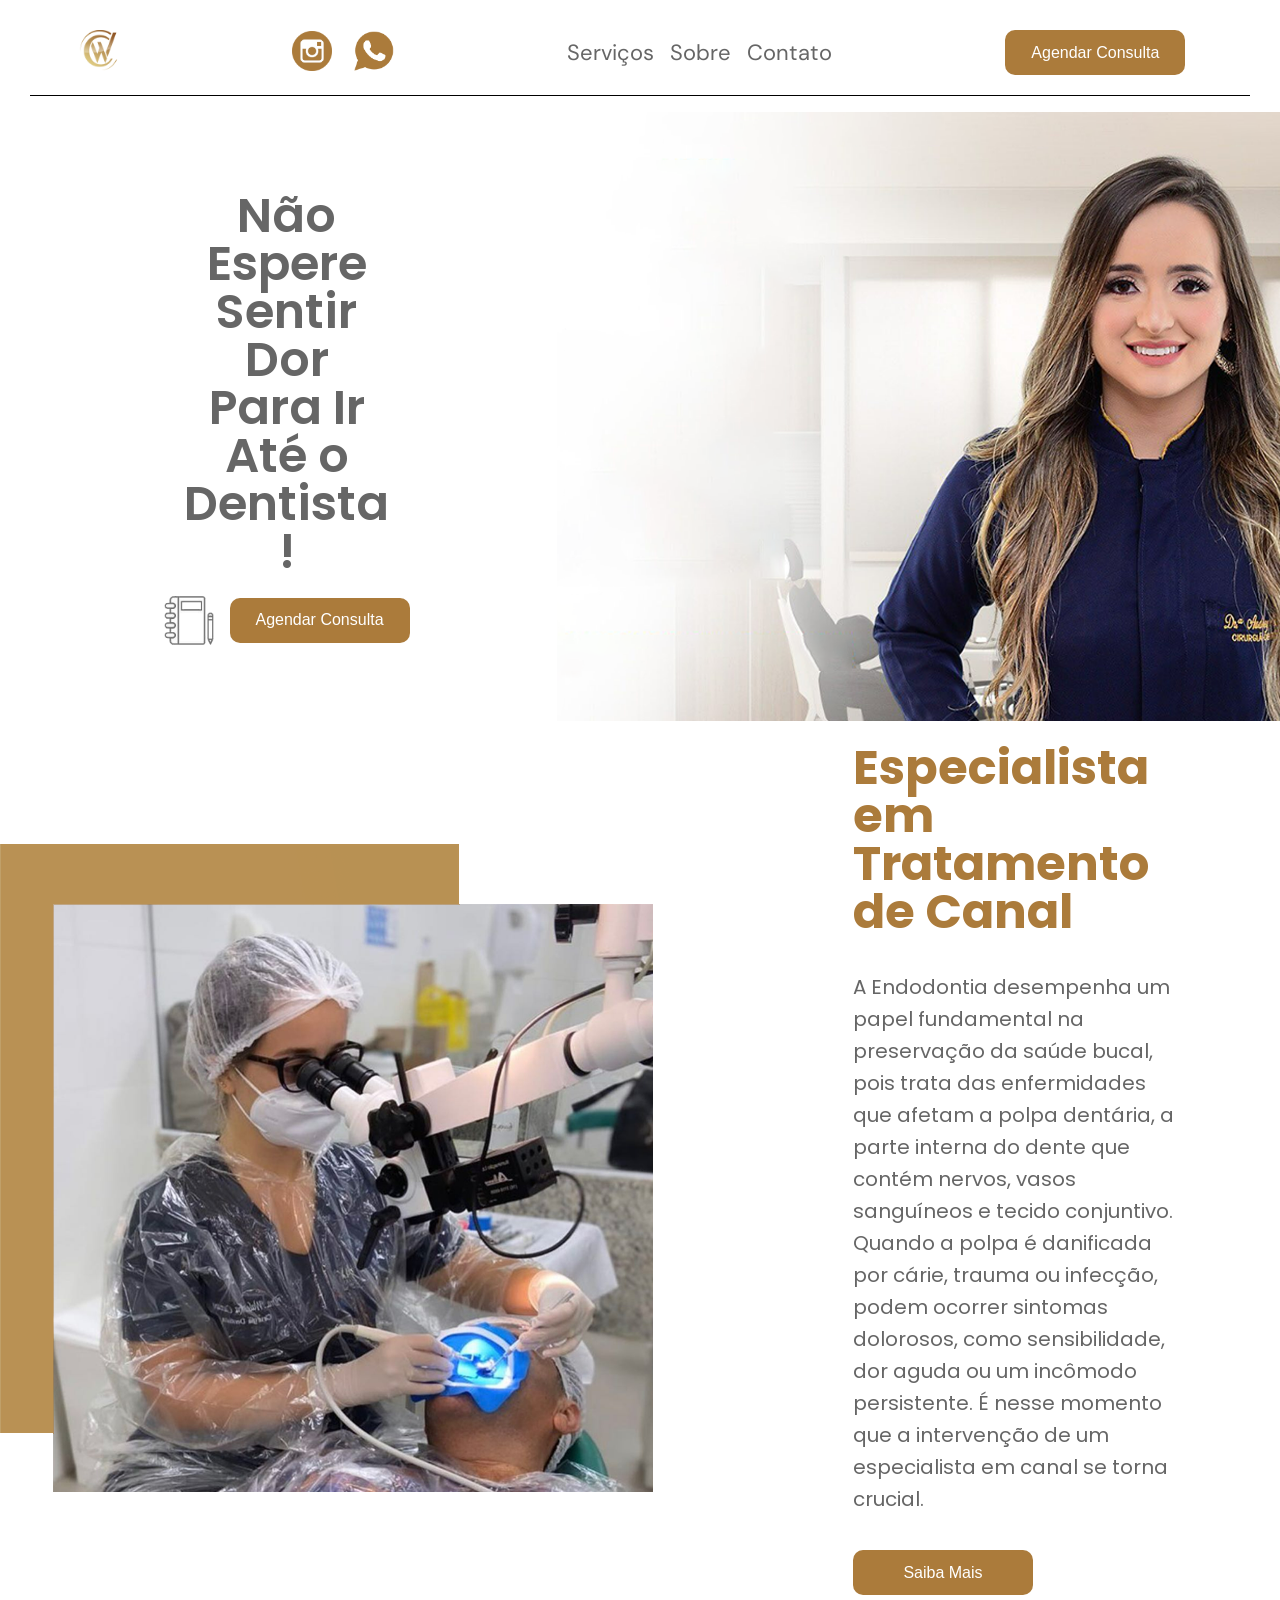
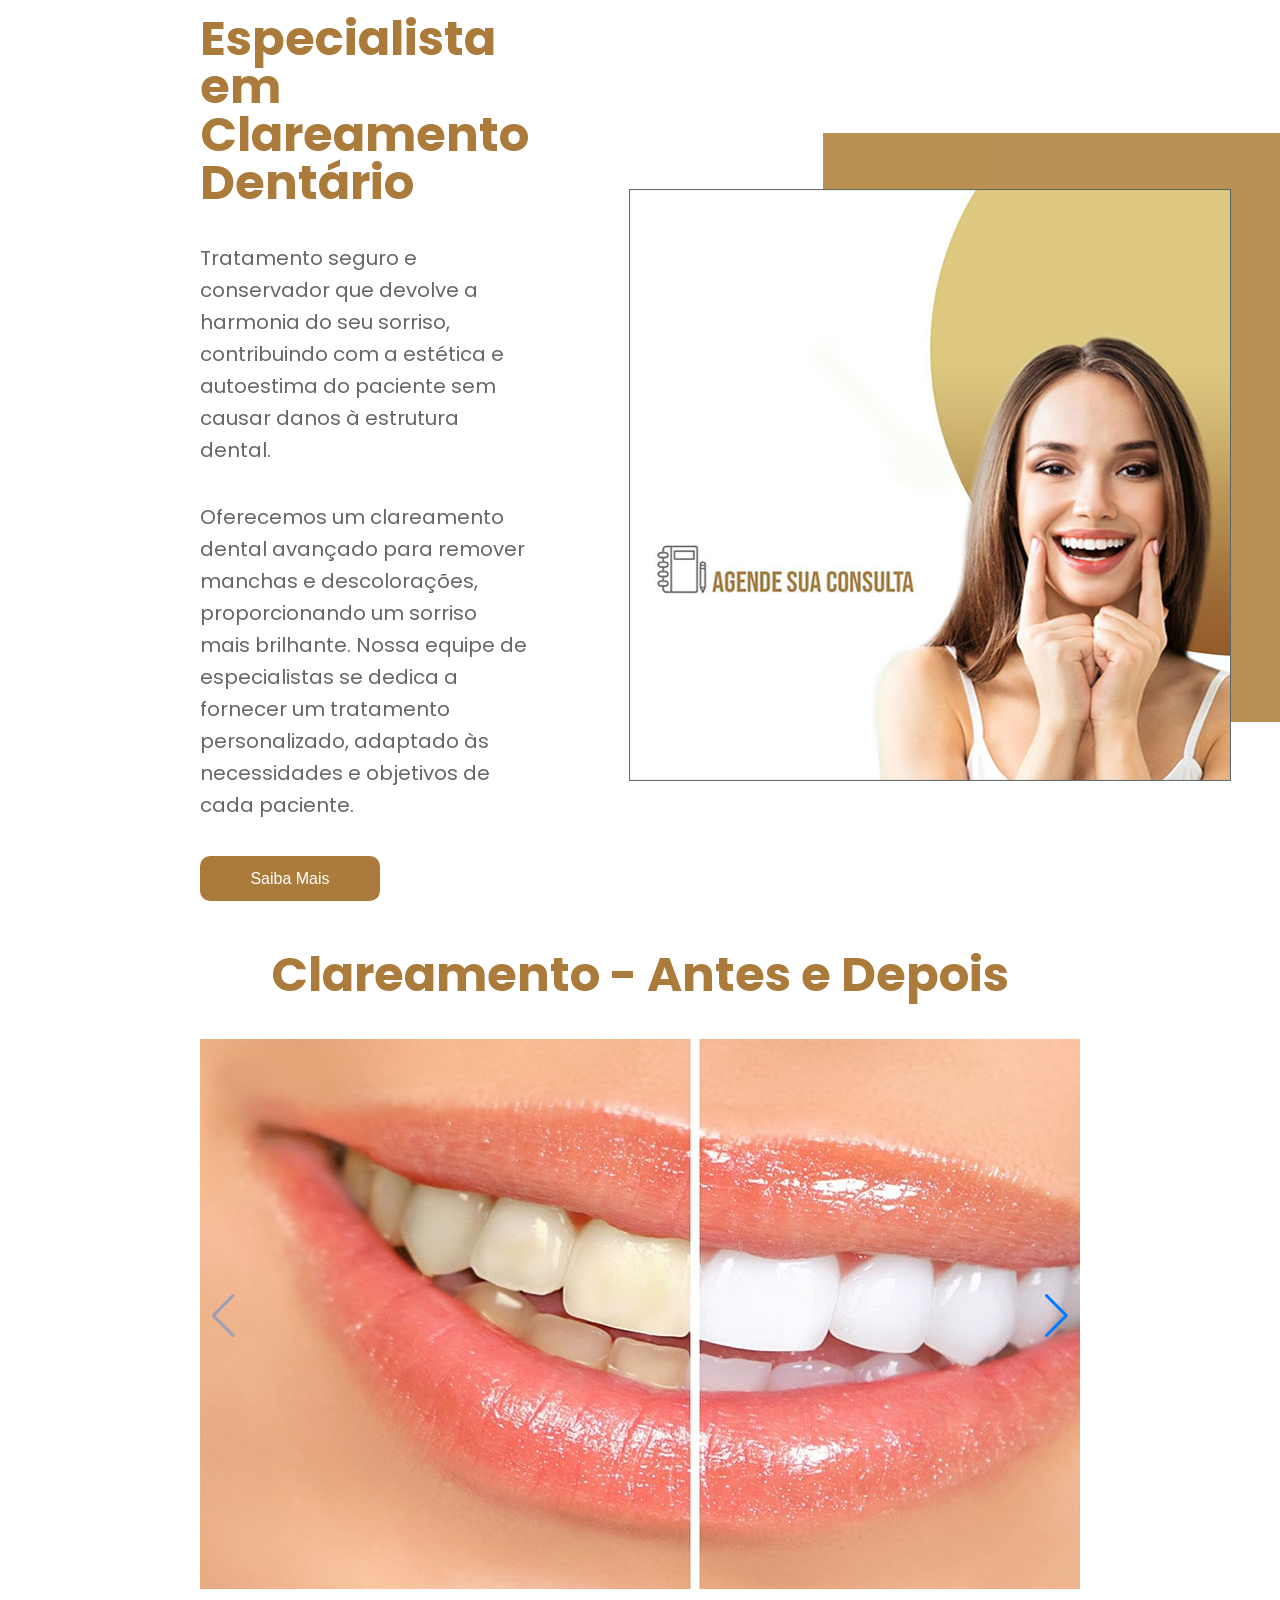
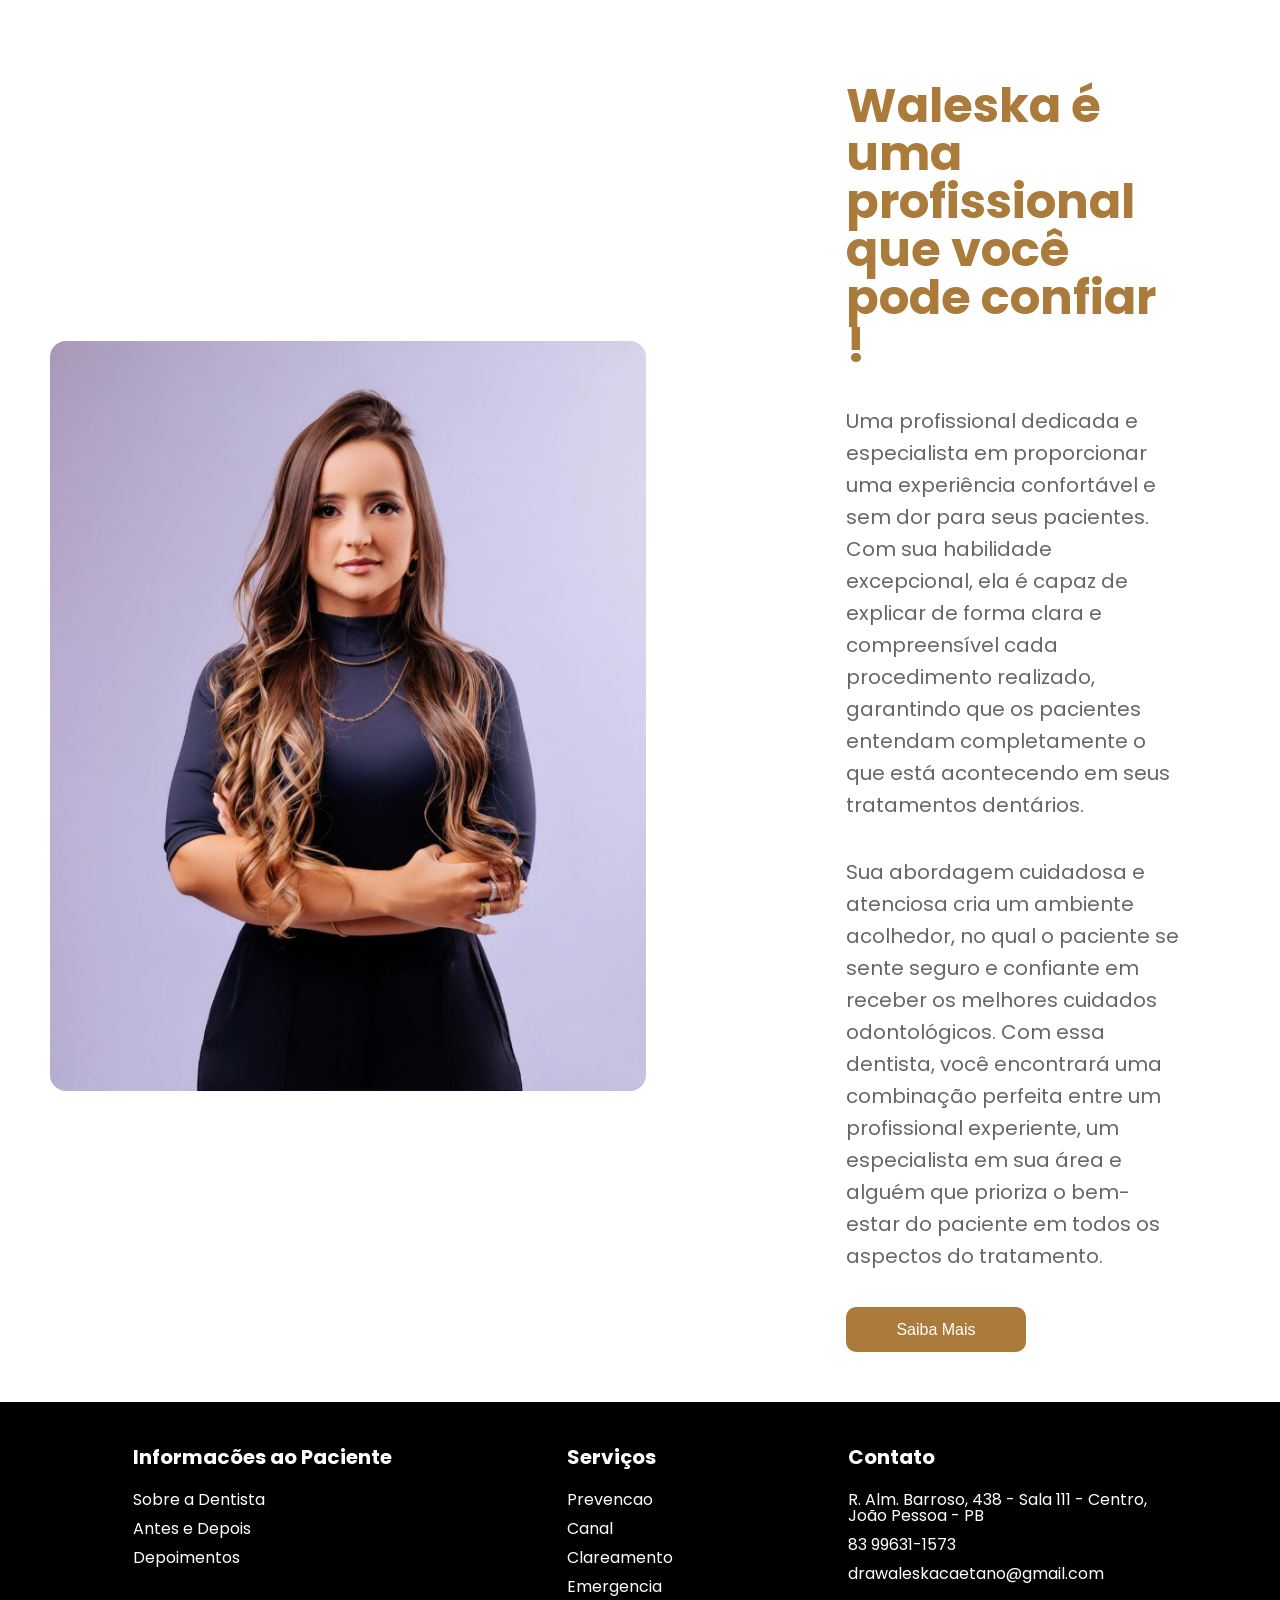
<file: index.html>
<!DOCTYPE html>
<!DOCTYPE html>
<html lang="pt-br">

<head>
    <meta charset="UTF-8">
    <meta name="viewport" content="width=device-width, initial-scale=1.0">
    <link rel="stylesheet" href="./reset.css">
    <link rel="stylesheet" href="./styles.css">
    <link rel="preconnect" href="https://fonts.googleapis.com">
    <link rel="preconnect" href="https://fonts.gstatic.com" crossorigin>
    <link
        href="https://fonts.googleapis.com/css2?family=Poppins:ital,wght@0,100;0,200;0,300;0,400;0,500;0,600;0,700;0,800;0,900;1,100;1,200;1,300;1,400;1,500;1,600;1,700;1,800;1,900&display=swap"
        rel="stylesheet">
    <link rel="preconnect" href="https://fonts.googleapis.com">
    <link rel="preconnect" href="https://fonts.gstatic.com" crossorigin>
    <link
        href="https://fonts.googleapis.com/css2?family=DM+Sans:ital,opsz,wght@0,9..40,100..1000;1,9..40,100..1000&family=Poppins:ital,wght@0,100;0,200;0,300;0,400;0,500;0,600;0,700;0,800;0,900;1,100;1,200;1,300;1,400;1,500;1,600;1,700;1,800;1,900&display=swap"
        rel="stylesheet">
    <link rel="stylesheet" href="https://unpkg.com/swiper/swiper-bundle.min.css">
    <title>Walesca Caetano</title>
</head>

<body>
    <header class="cabecalho">
        <a href="./index.html">
            <div>
                <img src="./assets/img/logo.png" alt="logo da dentista">
            </div>
        </a>
        <div>
            <a href="www.instagram.com" target="_blank">
                <img src="./assets/icons/insta.png" alt="ícone do instagram da dentista">
            </a>
            <a href="#" target="_blank">
                <img src="./assets/icons/wp.png" alt="ícone do instagram da dentista">
            </a>
        </div>
        <div>
            <ul>
                <a href="./servicos.html">
                    <li>Serviços</li>
                </a>
                <a href="#perfil">
                    <li>Sobre</li>
                </a>
                <a href="./contato.html">
                    <li>Contato</li>
                </a>
            </ul>
        </div>
        <div>
            <a href="#">
                <button class="btn">Agendar Consulta</button>
            </a>
        </div>

    </header>
    <div class="risco"></div>

    <section class="banner">
        <div>
            <h1>Não Espere Sentir
                Dor Para Ir Até o
                Dentista !</h1>
            <div class="banner__acao">
                <img src="./assets/icons/agenda.png" alt="ícone de agenda">
                <button class="btn">Agendar Consulta</button>
            </div>
        </div>
        <div class="banner__imagem">
            <img src="./assets/img/banner.png" alt="foto da dentista com jaleco">
        </div>
    </section>

    <section class="conteudo">
        <div>
            <img src="./assets/img/canal.png" alt="dentista realizando procedimento de canal em joao pessoa paraiba">
        </div>
        <div class="conteudo__texto">
            <h2>
                Especialista em Tratamento de Canal
            </h2>
            <p>
                A Endodontia desempenha um papel fundamental na preservação da saúde bucal, pois trata das enfermidades
                que afetam a polpa dentária, a parte interna do dente que contém nervos, vasos sanguíneos e tecido
                conjuntivo. Quando a polpa é danificada por cárie, trauma ou infecção, podem ocorrer sintomas dolorosos,
                como sensibilidade, dor aguda ou um incômodo persistente. É nesse momento que a intervenção de um
                especialista em canal se torna crucial.
            </p>
            <button class="btn">
                Saiba Mais
            </button>
        </div>
    </section>
    <section class="conteudo">
        <div class="conteudo__texto">
            <h2>Especialista em Clareamento Dentário</h2>
            <p>
                Tratamento seguro e conservador que devolve a harmonia do seu sorriso, contribuindo com a estética e
                autoestima do paciente sem causar danos à estrutura dental.
            </p>
            <p>
                Oferecemos um clareamento dental avançado para remover manchas e descolorações, proporcionando um
                sorriso mais brilhante. Nossa equipe de especialistas se dedica a fornecer um tratamento personalizado,
                adaptado às necessidades e objetivos de cada paciente.
            </p>
            <button class="btn">
                Saiba Mais
            </button>
        </div>
        <div>
            <img src="./assets/img/clarear.png" alt="dentista realizando clareamento dentario em joao pessoa paraiba">
        </div>
    </section>
    <section class="carrossel">
        <h2>
            Clareamento - Antes e Depois
        </h2>
        <div class="carrossel__conteudo">
            <div class="swiper">
                <div class="swiper-paginaton"></div>
                <div class="swiper-wrapper">
                    <div class="swiper-slide"><img src="./assets/carrossel/clarear-01.jpg" alt="Imagem 1"></div>
                    <div class="swiper-slide"><img src="./assets/carrossel/clarear-02.jpg" alt="Imagem 2"></div>
                    <div class="swiper-slide"><img src="./assets/carrossel/clarear-03.jpg" alt="Imagem 3"></div>
                </div>
                <!-- Botões de navegação -->
                <div class="swiper-button-prev"></div>
                <div class="swiper-button-next"></div>
            </div>
        </div>
    </section>

    <section class="perfil" id="perfil">
        <div>
            <img src="./assets/img/dentista.png" alt="dentista realizando procedimento de canal em joao pessoa paraiba">
        </div>
        <div class="perfil__texto">
            <h2>
                Waleska é uma profissional que você pode confiar !
            </h2>
            <p>
                Uma profissional dedicada e especialista em proporcionar uma experiência confortável e sem dor para seus
                pacientes. Com sua habilidade excepcional, ela é capaz de explicar de forma clara e compreensível cada
                procedimento realizado, garantindo que os pacientes entendam completamente o que está acontecendo em
                seus tratamentos dentários.
            </p>
            <p>
                Sua abordagem cuidadosa e atenciosa cria um ambiente acolhedor, no qual o paciente se sente seguro e
                confiante em receber os melhores cuidados odontológicos. Com essa dentista, você encontrará uma
                combinação perfeita entre um profissional experiente, um especialista em sua área e alguém que prioriza
                o bem-estar do paciente em todos os aspectos do tratamento.
            </p>
            <a href="./sobre.html">
                <button class="btn">
                    Saiba Mais
                </button>
            </a>
        </div>
    </section>

    <footer>
        <div>
            <h3>Informacões ao Paciente</h3>
            <p>Sobre a Dentista</p>
            <p>Antes e Depois</p>
            <p>Depoimentos</p>
        </div>
        <a href="./servicos.html">
            <div>
                <h3>Serviços</h3>
                <p>Prevencao</p>
                <p>Canal</p>
                <p>Clareamento</p>
                <p>Emergencia</p>
            </div>
        </a>
        <a href="./contato.html">
            <div>
                <h3>Contato</h3>
                <p>R. Alm. Barroso, 438 - Sala 111 - Centro, <br>João Pessoa - PB</br>
                </p>
                <p>83 99631-1573</p>
                <p>drawaleskacaetano@gmail.com</p>
            </div>
        </a>
    </footer>

    <script src="https://unpkg.com/swiper@8/swiper-bundle.min.js"></script>
    <script>
        const swiper = new Swiper('.swiper', {
            spaceBetween: 5,
            slidesPerView: 1,
            pagination: {
                el: '.swiper-pagination',
                type: 'bullets',
            },
            navigation: {
                nextEl: ".swiper-button-next",
                prevEl: ".swiper-button-prev",
            },
        });
    </script>
</body>

</html>
</file>
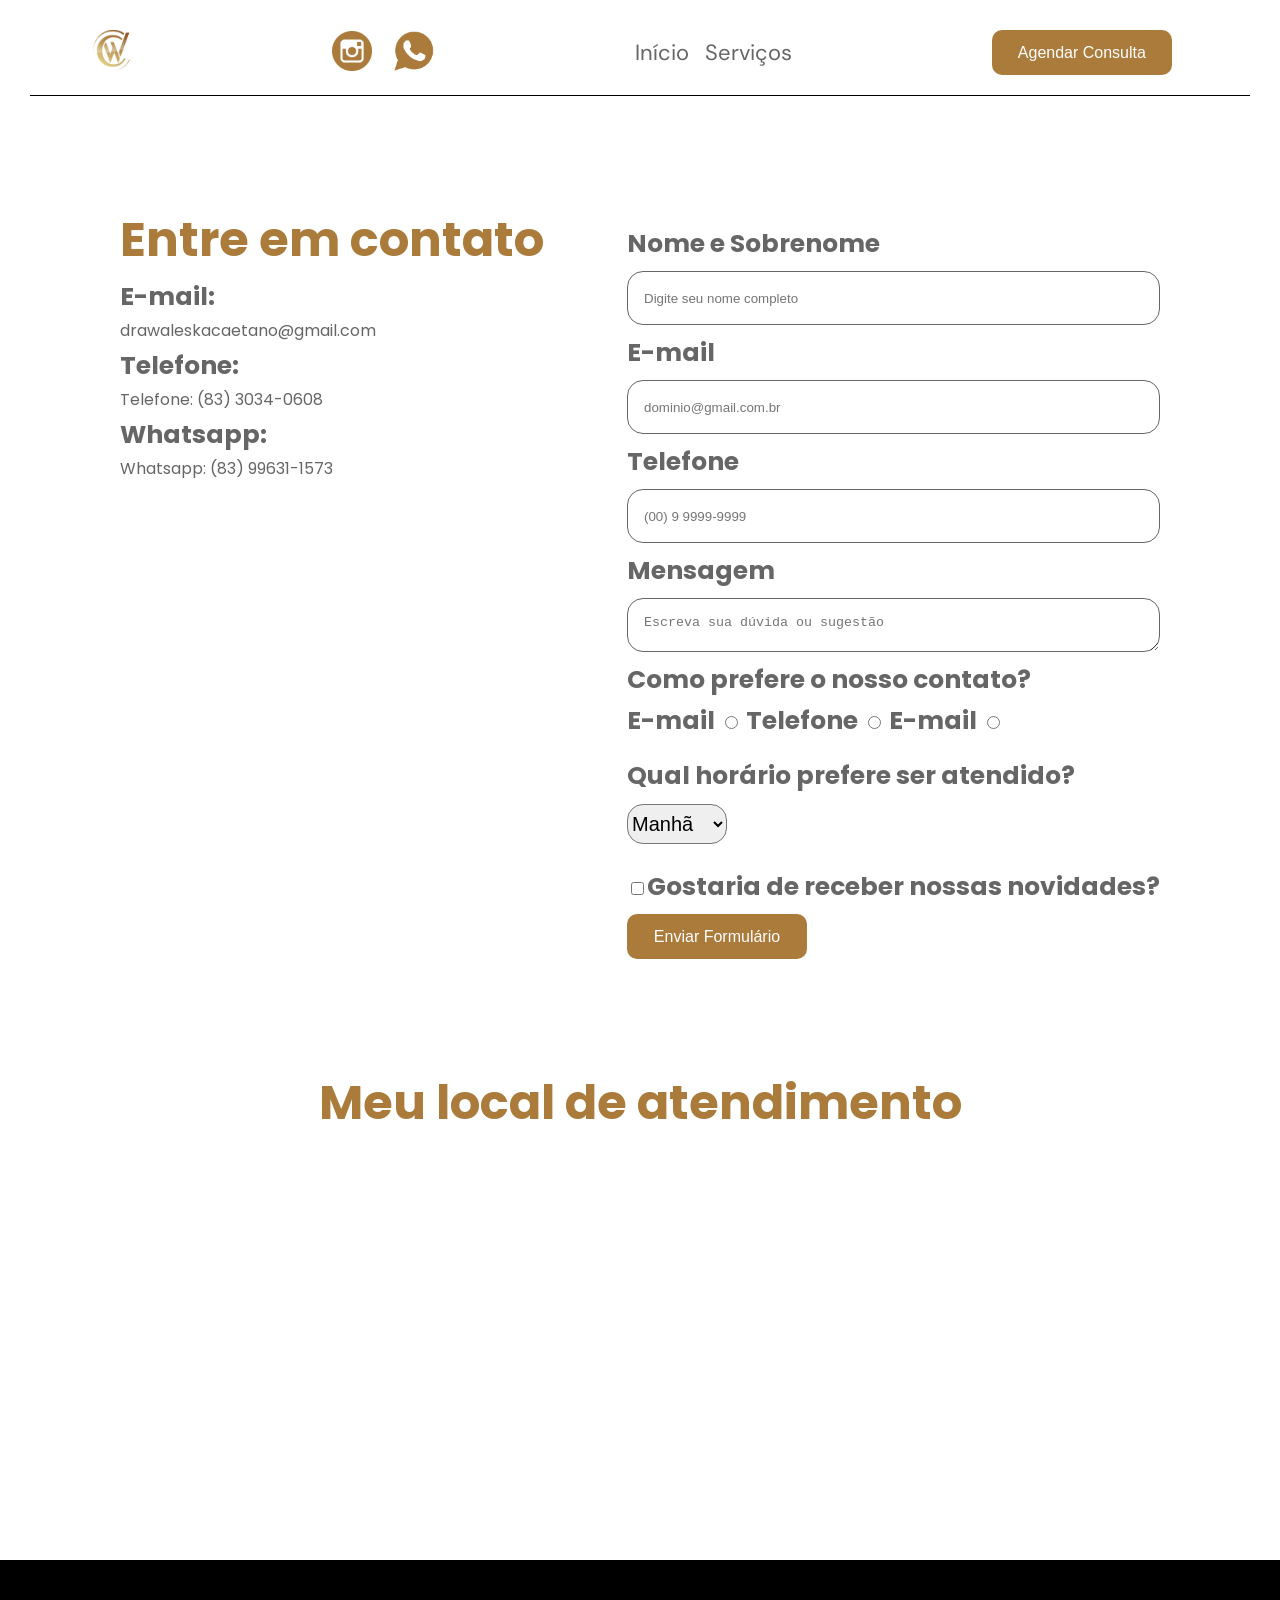
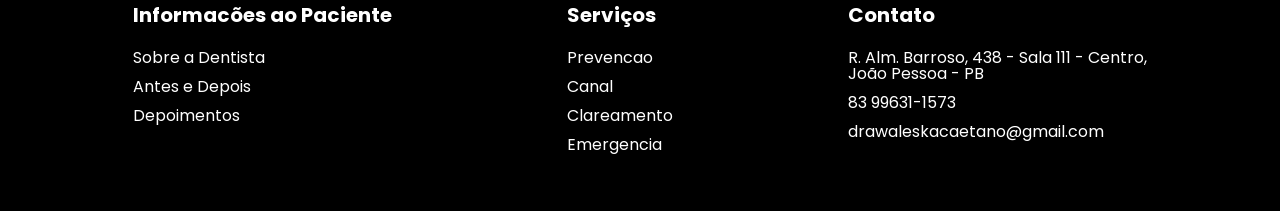
<file: contato.html>
<!DOCTYPE html>
<!DOCTYPE html>
<html lang="pt-br">

<head>
    <meta charset="UTF-8">
    <meta name="viewport" content="width=device-width, initial-scale=1.0">
    <link rel="stylesheet" href="./reset.css">
    <link rel="stylesheet" href="./styles.css">
    <link rel="preconnect" href="https://fonts.googleapis.com">
    <link rel="preconnect" href="https://fonts.gstatic.com" crossorigin>
    <link
        href="https://fonts.googleapis.com/css2?family=Poppins:ital,wght@0,100;0,200;0,300;0,400;0,500;0,600;0,700;0,800;0,900;1,100;1,200;1,300;1,400;1,500;1,600;1,700;1,800;1,900&display=swap"
        rel="stylesheet">
    <link rel="preconnect" href="https://fonts.googleapis.com">
    <link rel="preconnect" href="https://fonts.gstatic.com" crossorigin>
    <link
        href="https://fonts.googleapis.com/css2?family=DM+Sans:ital,opsz,wght@0,9..40,100..1000;1,9..40,100..1000&family=Poppins:ital,wght@0,100;0,200;0,300;0,400;0,500;0,600;0,700;0,800;0,900;1,100;1,200;1,300;1,400;1,500;1,600;1,700;1,800;1,900&display=swap"
        rel="stylesheet">
    <link rel="stylesheet" href="https://unpkg.com/swiper/swiper-bundle.min.css">
    <title>Walesca Caetano</title>
</head>

<body>
    <header class="cabecalho">
        <a href="./index.html">
            <div>
                <img src="./assets/img/logo.png" alt="logo da dentista">
            </div>
        </a>
        <div>
            <a href="www.instagram.com" target="_blank">
                <img src="./assets/icons/insta.png" alt="ícone do instagram da dentista">
            </a>
            <a href="#" target="_blank">
                <img src="./assets/icons/wp.png" alt="ícone do instagram da dentista">
            </a>
        </div>
        <div>
            <ul>
                <a href="./index.html">
                    <li>Início</li>
                </a>
                <a href="./servicos.html">
                    <li>Serviços</li>
                </a>
            </ul>
        </div>
        <div>
            <a href="#">
                <button class="btn">Agendar Consulta</button>
            </a>
        </div>

    </header>
    <div class="risco"></div>

    <section class="contato">
        <div>
            <h2>Entre em contato</h2>
            <h3>E-mail:</h3>
            <p>drawaleskacaetano@gmail.com</p>
            <h3>Telefone:</h3>
            <p>Telefone: (83) 3034-0608</p>
            <h3>Whatsapp:</h3>
            <p>Whatsapp: (83) 99631-1573</p>
        </div>

        <div>
            <form action="" class="formulario">

                <label for="nomesobrenome">Nome e Sobrenome</label>
                <input class="formulario__input" type="text" id="nomesobrenome" reuired
                    placeholder="Digite seu nome completo">

                <label for="email">E-mail</label>
                <input class="formulario__input" type="email" id="email" required placeholder="dominio@gmail.com.br">

                <label for="tel">Telefone</label>
                <input class="formulario__input" type="tel" id="tel" required placeholder="(00) 9 9999-9999">


                <label for="tel">Mensagem</label>
                <textarea class="formulario__input" name="mensagem" id="mensagem"
                    placeholder="Escreva sua dúvida ou sugestão"></textarea>


                <fieldset>
                    <legend>Como prefere o nosso contato?</legend>

                    <label for="radio-email">E-mail</label> <input type="radio" name="contato" value="email"
                        id="radio-email">

                    <label for="radio-telefone">Telefone</label> <input type="radio" name="contato" value="telefone"
                        id="radio-telefone">

                    <label for="radio-whats">E-mail</label> <input type="radio" name="contato" value="whats"
                        id="radio-whats">
                </fieldset>

                <fieldset>
                    <legend>Qual horário prefere ser atendido?</legend>

                    <select name="" id="">
                        <option value="">Manhã</option>
                        <option value="">Tarde</option>
                        <option value="">Noite</option>
                    </select>
                </fieldset>

                <label for="checkbox"> <input type="checkbox" name="contato" value="checkbox" id="checkbox">Gostaria de
                    receber nossas novidades?</label>

                <input class="btn" type="submit" value="Enviar Formulário">
            </form>
        </div>
    </section>

    <section class="mapa">
        <h2>Meu local de atendimento</h2>
        <iframe
            src="https://www.google.com/maps/embed?pb=!1m18!1m12!1m3!1d35543.92605193194!2d-34.82857879436186!3d-7.211738504793962!2m3!1f0!2f0!3f0!3m2!1i1024!2i768!4f13.1!3m3!1m2!1s0x7acc1f0435400d7%3A0x34fdad68b9107b30!2sFarm%C3%A1cia%20Pague%20Menos!5e0!3m2!1spt-BR!2sbr!4v1759841420600!5m2!1spt-BR!2sbr"
            width="100%" height="350" style="border:0;" allowfullscreen="" loading="lazy"
            referrerpolicy="no-referrer-when-downgrade">
        </iframe>
    </section>

    <footer>
        <div>
            <h3>Informacões ao Paciente</h3>
            <p>Sobre a Dentista</p>
            <p>Antes e Depois</p>
            <p>Depoimentos</p>
        </div>
        <a href="./servicos.html">
            <div>
                <h3>Serviços</h3>
                <p>Prevencao</p>
                <p>Canal</p>
                <p>Clareamento</p>
                <p>Emergencia</p>
            </div>
        </a>
        <div>
            <h3>Contato</h3>
            <p>R. Alm. Barroso, 438 - Sala 111 - Centro, <br>João Pessoa - PB</br>
            </p>
            <p>83 99631-1573</p>
            <p>drawaleskacaetano@gmail.com</p>
        </div>
    </footer>


</body>

</html>
</file>
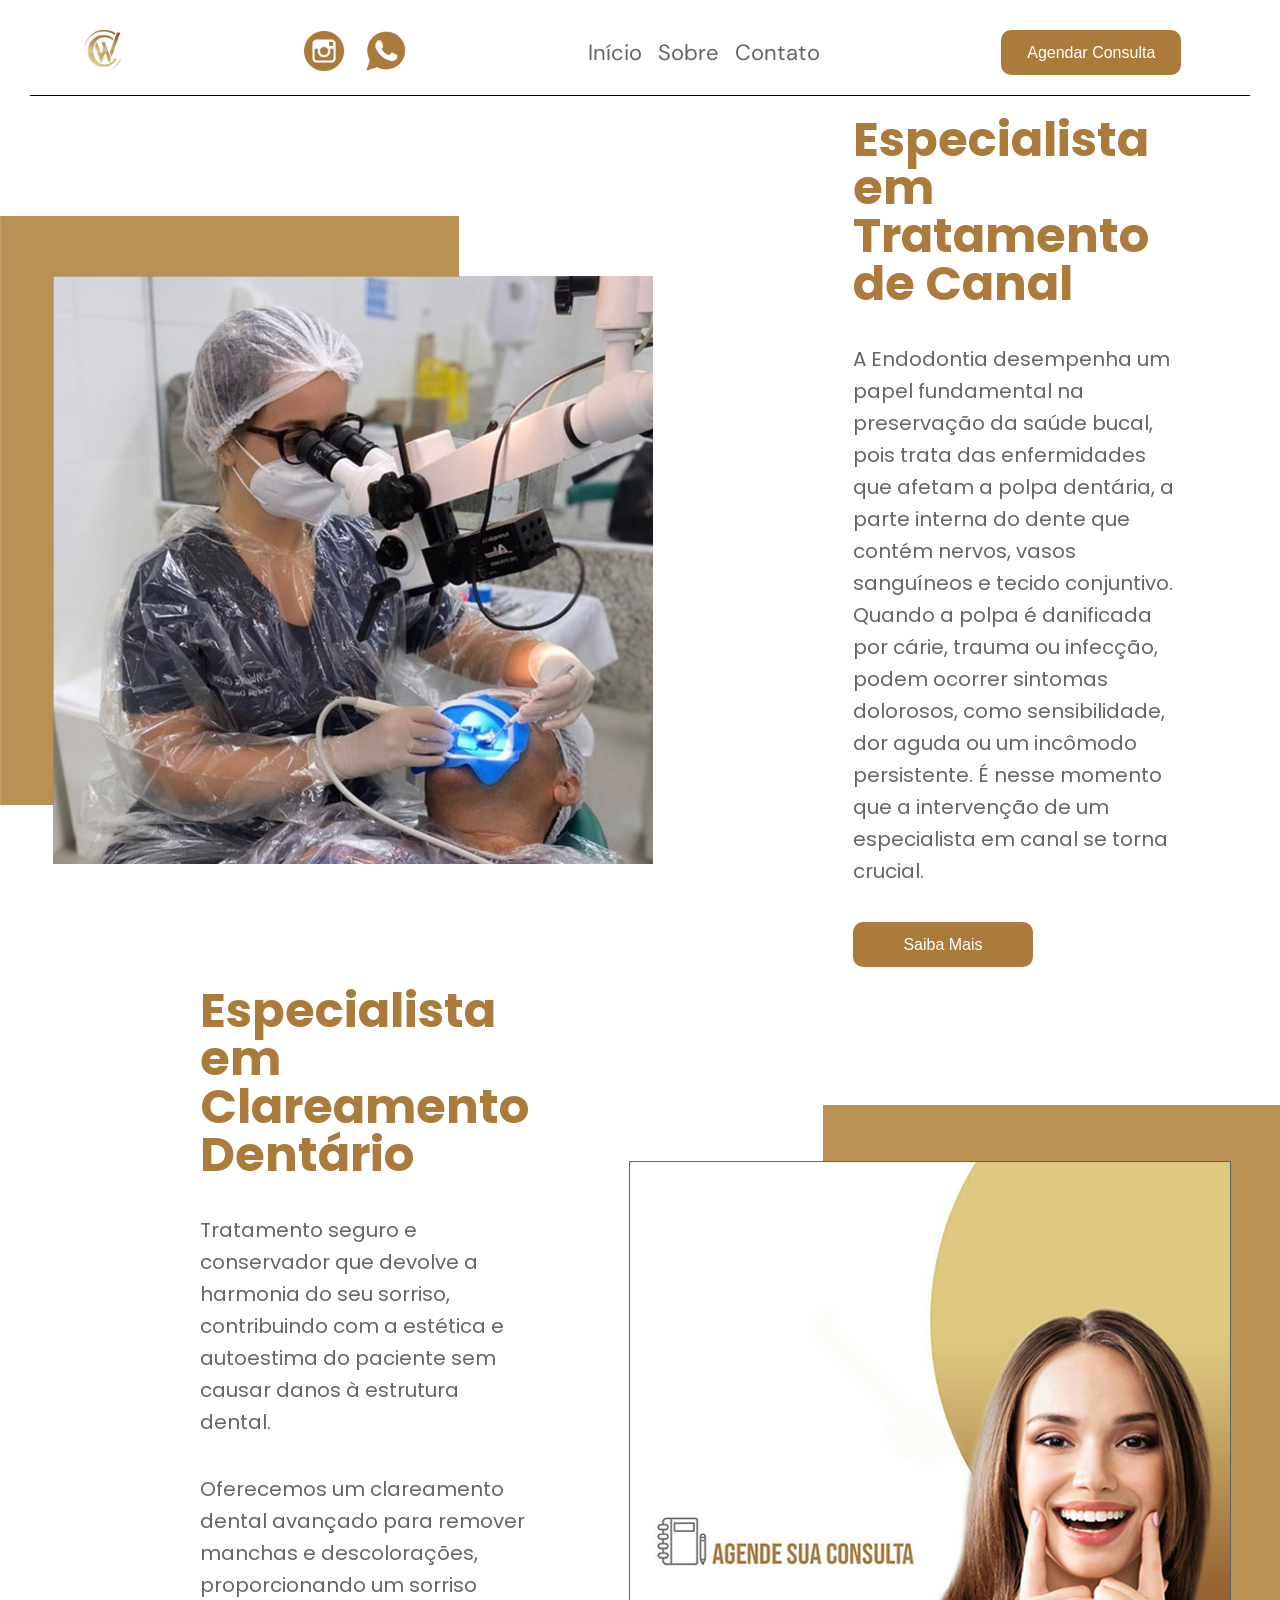
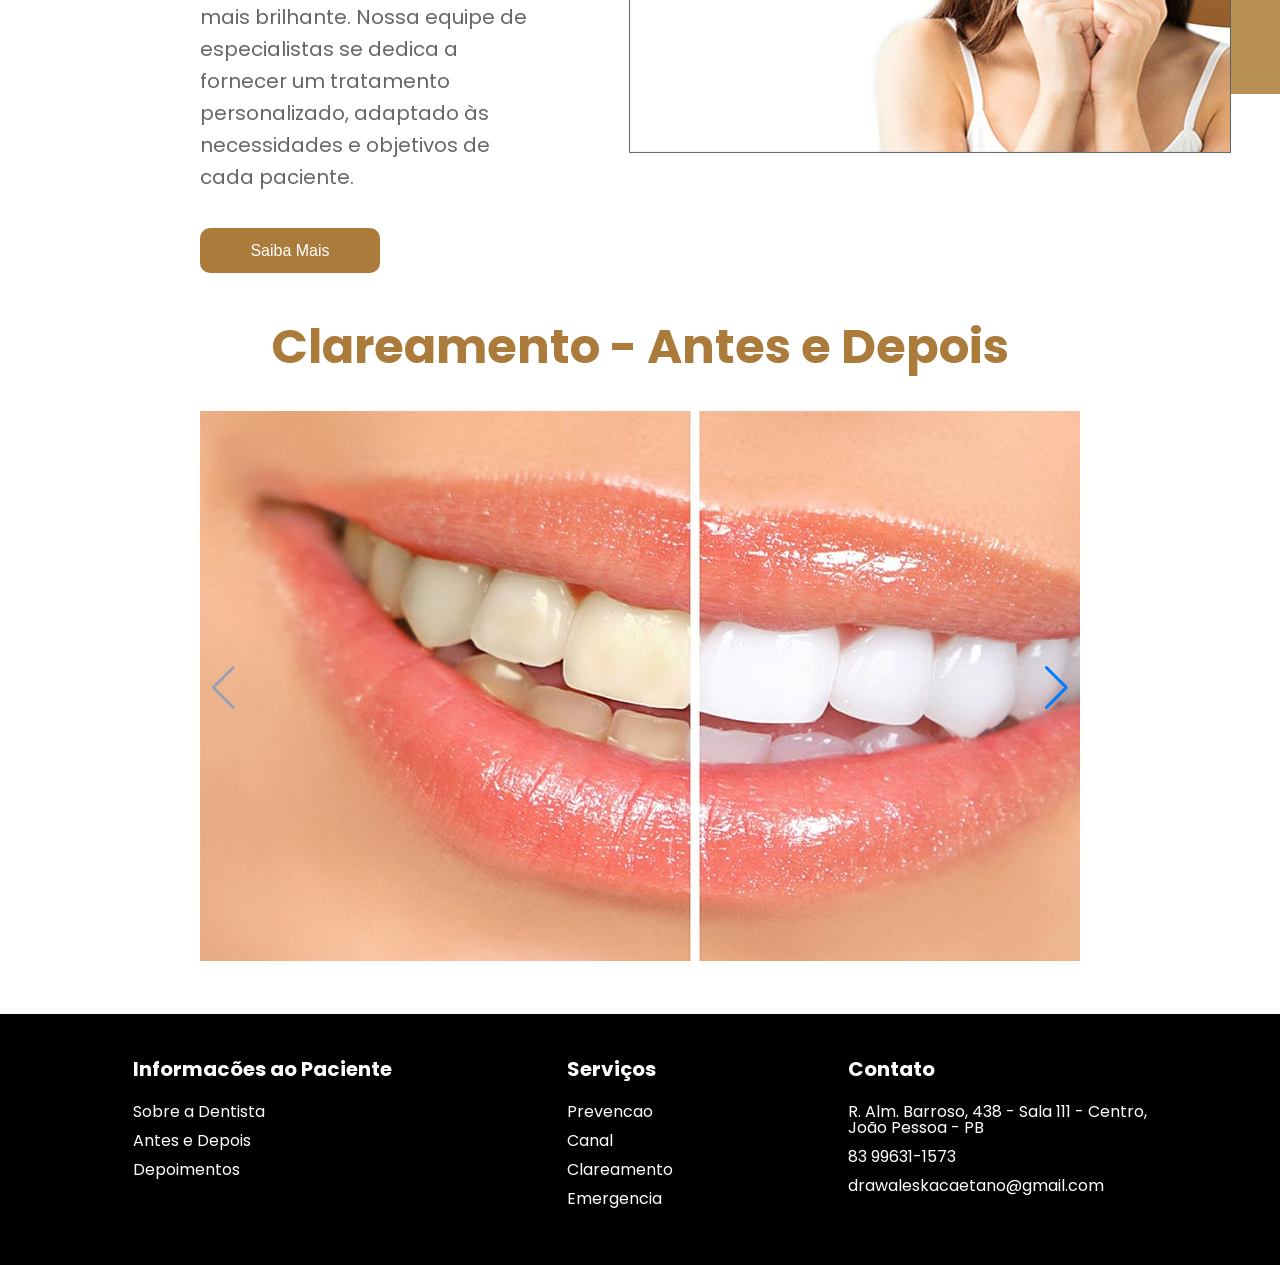
<file: servicos.html>
<!DOCTYPE html>
<!DOCTYPE html>
<html lang="pt-br">

<head>
    <meta charset="UTF-8">
    <meta name="viewport" content="width=device-width, initial-scale=1.0">
    <link rel="stylesheet" href="./reset.css">
    <link rel="stylesheet" href="./styles.css">
    <link rel="preconnect" href="https://fonts.googleapis.com">
    <link rel="preconnect" href="https://fonts.gstatic.com" crossorigin>
    <link
        href="https://fonts.googleapis.com/css2?family=Poppins:ital,wght@0,100;0,200;0,300;0,400;0,500;0,600;0,700;0,800;0,900;1,100;1,200;1,300;1,400;1,500;1,600;1,700;1,800;1,900&display=swap"
        rel="stylesheet">
    <link rel="preconnect" href="https://fonts.googleapis.com">
    <link rel="preconnect" href="https://fonts.gstatic.com" crossorigin>
    <link
        href="https://fonts.googleapis.com/css2?family=DM+Sans:ital,opsz,wght@0,9..40,100..1000;1,9..40,100..1000&family=Poppins:ital,wght@0,100;0,200;0,300;0,400;0,500;0,600;0,700;0,800;0,900;1,100;1,200;1,300;1,400;1,500;1,600;1,700;1,800;1,900&display=swap"
        rel="stylesheet">
    <link rel="stylesheet" href="https://unpkg.com/swiper/swiper-bundle.min.css">
    <title>Serviços</title>
</head>

<body>
    <header class="cabecalho">
        <a href="./index.html">
            <div>
                <img src="./assets/img/logo.png" alt="logo da dentista">
            </div>
        </a>
        <div>
            <a href="www.instagram.com" target="_blank">
                <img src="./assets/icons/insta.png" alt="ícone do instagram da dentista">
            </a>
            <a href="#" target="_blank">
                <img src="./assets/icons/wp.png" alt="ícone do instagram da dentista">
            </a>
        </div>
        <div>
            <ul>
                <a href="./index.html">
                    <li>Início</li>
                </a>
                <a href="#">
                    <li>Sobre</li>
                </a>
                <a href="./contato.html">
                    <li>Contato</li>
                </a>
            </ul>
        </div>
        <div>
            <a href="#">
                <button class="btn">Agendar Consulta</button>
            </a>
        </div>

    </header>
    <div class="risco"></div>

    <section class="conteudo">
        <div>
            <img src="./assets/img/canal.png" alt="dentista realizando procedimento de canal em joao pessoa paraiba">
        </div>
        <div class="conteudo__texto">
            <h2>
                Especialista em Tratamento de Canal
            </h2>
            <p>
                A Endodontia desempenha um papel fundamental na preservação da saúde bucal, pois trata das enfermidades
                que afetam a polpa dentária, a parte interna do dente que contém nervos, vasos sanguíneos e tecido
                conjuntivo. Quando a polpa é danificada por cárie, trauma ou infecção, podem ocorrer sintomas dolorosos,
                como sensibilidade, dor aguda ou um incômodo persistente. É nesse momento que a intervenção de um
                especialista em canal se torna crucial.
            </p>
            <button class="btn">
                Saiba Mais
            </button> 
        </div>
    </section>
    <section class="conteudo">
        <div class="conteudo__texto">
            <h2>Especialista em Clareamento Dentário</h2>
            <p>
                Tratamento seguro e conservador que devolve a harmonia do seu sorriso, contribuindo com a estética e
                autoestima do paciente sem causar danos à estrutura dental.
            </p>
            <p>
                Oferecemos um clareamento dental avançado para remover manchas e descolorações, proporcionando um
                sorriso mais brilhante. Nossa equipe de especialistas se dedica a fornecer um tratamento personalizado,
                adaptado às necessidades e objetivos de cada paciente.
            </p>
            <button class="btn">
                Saiba Mais
            </button>
        </div>
        <div>
            <img src="./assets/img/clarear.png" alt="dentista realizando clareamento dentario em joao pessoa paraiba">
        </div>
    </section>
    <section class="carrossel">
        <h2>
            Clareamento - Antes e Depois
        </h2>
        <div class="carrossel__conteudo">
            <div class="swiper">
                <div class="swiper-paginaton"></div>
                <div class="swiper-wrapper">
                    <div class="swiper-slide"><img src="./assets/carrossel/clarear-01.jpg" alt="Imagem 1"></div>
                    <div class="swiper-slide"><img src="./assets/carrossel/clarear-02.jpg" alt="Imagem 2"></div>
                    <div class="swiper-slide"><img src="./assets/carrossel/clarear-03.jpg" alt="Imagem 3"></div>
                </div>
                <!-- Botões de navegação -->
                <div class="swiper-button-prev"></div>
                <div class="swiper-button-next"></div>
            </div>
        </div>
    </section>

    <footer>
        <div>
            <h3>Informacões ao Paciente</h3>
            <p>Sobre a Dentista</p>
            <p>Antes e Depois</p>
            <p>Depoimentos</p>
        </div>
        <div>
            <h3>Serviços</h3>
            <p>Prevencao</p>
            <p>Canal</p>
            <p>Clareamento</p>
            <p>Emergencia</p>
        </div>
        <div>
            <h3>Contato</h3>
            <p>R. Alm. Barroso, 438 - Sala 111 - Centro, <br>João Pessoa - PB</br>
            </p>
            <p>83 99631-1573</p>
            <p>drawaleskacaetano@gmail.com</p>
        </div>
    </footer>

    <script src="https://unpkg.com/swiper@8/swiper-bundle.min.js"></script>
    <script>
        const swiper = new Swiper('.swiper', {
            spaceBetween: 5,
            slidesPerView: 1,
            pagination: {
                el: '.swiper-pagination',
                type: 'bullets',
            },
            navigation: {
                nextEl: ".swiper-button-next",
                prevEl: ".swiper-button-prev",
            },
        });
    </script>
</body>

</html>
</file>
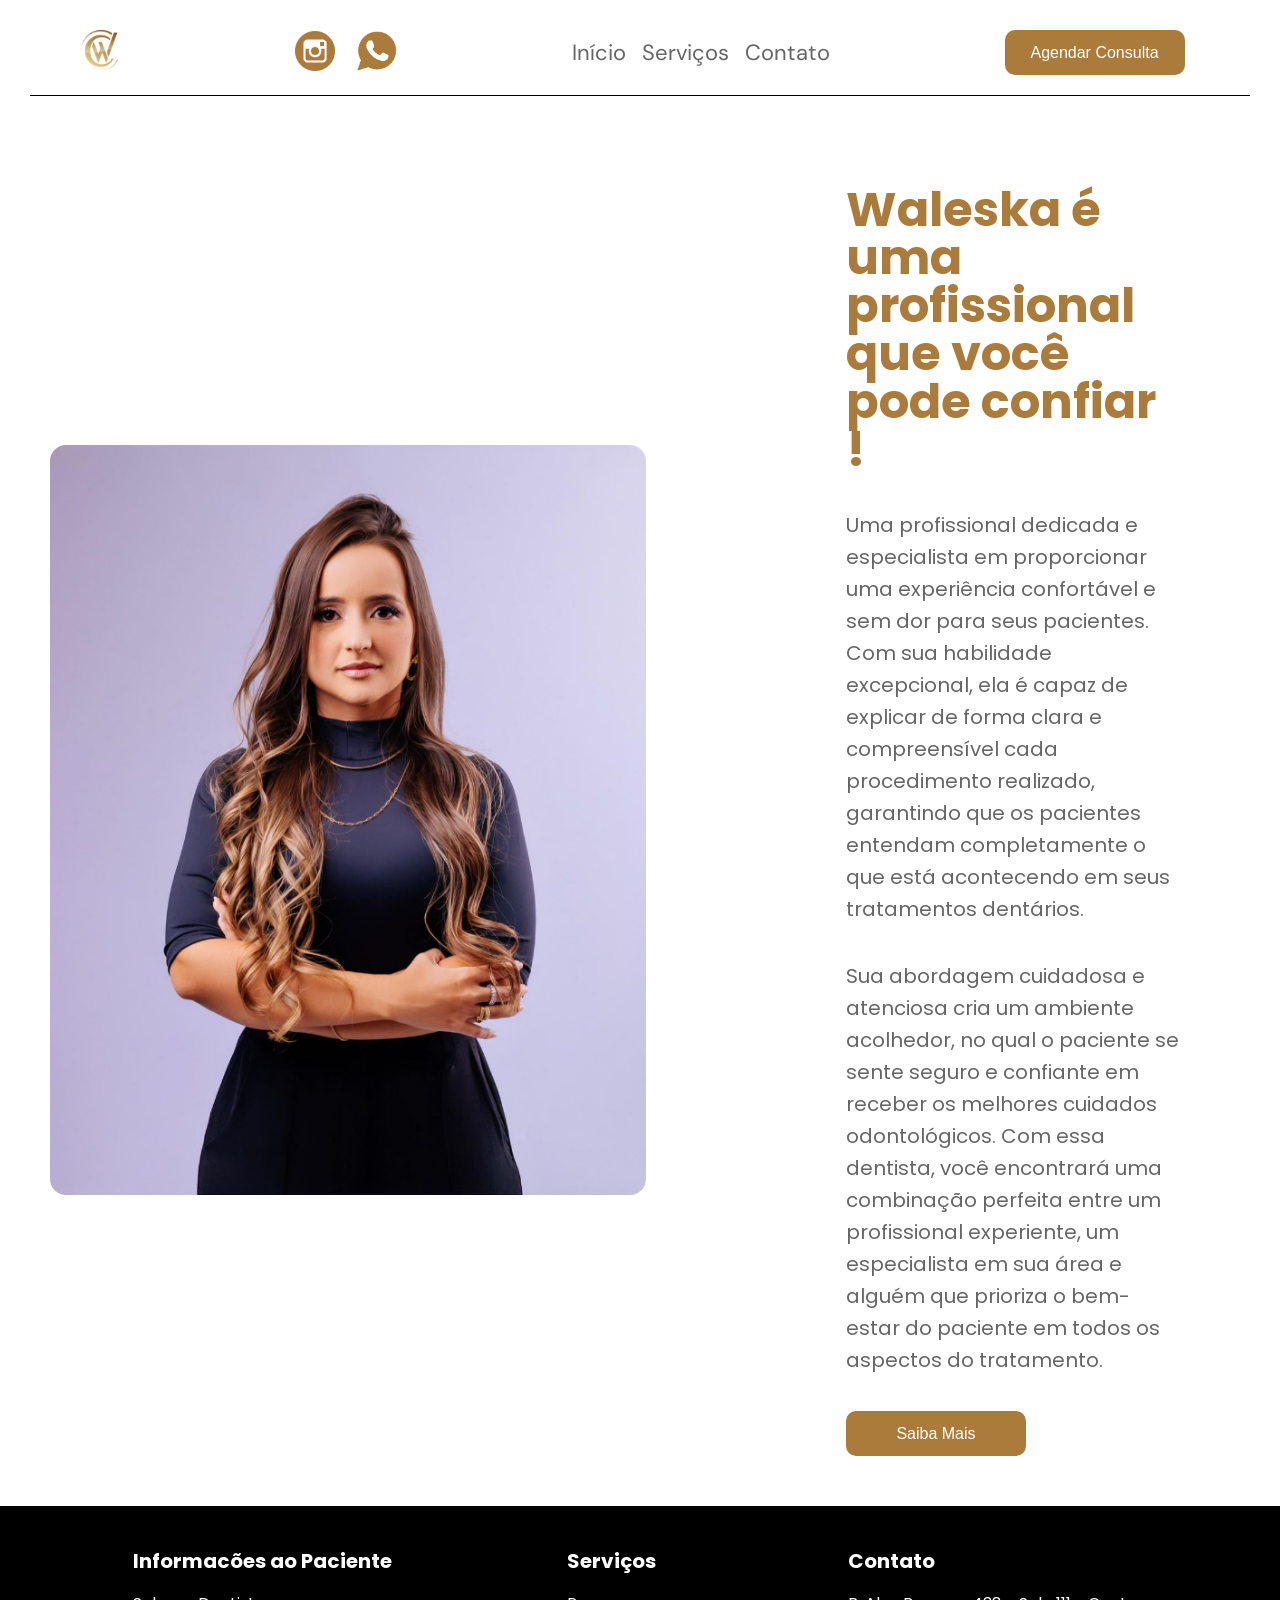
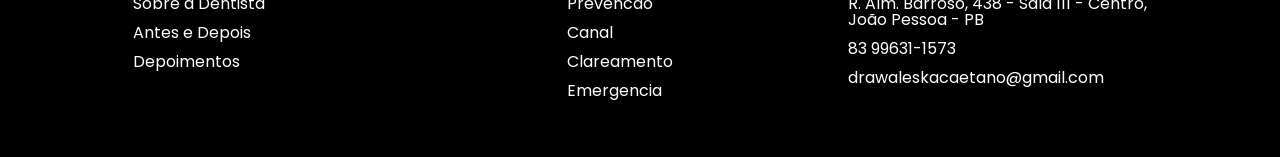
<file: sobre.html>
<!DOCTYPE html>
<!DOCTYPE html>
<html lang="pt-br">

<head>
    <meta charset="UTF-8">
    <meta name="viewport" content="width=device-width, initial-scale=1.0">
    <link rel="stylesheet" href="./reset.css">
    <link rel="stylesheet" href="./styles.css">
    <link rel="preconnect" href="https://fonts.googleapis.com">
    <link rel="preconnect" href="https://fonts.gstatic.com" crossorigin>
    <link
        href="https://fonts.googleapis.com/css2?family=Poppins:ital,wght@0,100;0,200;0,300;0,400;0,500;0,600;0,700;0,800;0,900;1,100;1,200;1,300;1,400;1,500;1,600;1,700;1,800;1,900&display=swap"
        rel="stylesheet">
    <link rel="preconnect" href="https://fonts.googleapis.com">
    <link rel="preconnect" href="https://fonts.gstatic.com" crossorigin>
    <link
        href="https://fonts.googleapis.com/css2?family=DM+Sans:ital,opsz,wght@0,9..40,100..1000;1,9..40,100..1000&family=Poppins:ital,wght@0,100;0,200;0,300;0,400;0,500;0,600;0,700;0,800;0,900;1,100;1,200;1,300;1,400;1,500;1,600;1,700;1,800;1,900&display=swap"
        rel="stylesheet">
    <link rel="stylesheet" href="https://unpkg.com/swiper/swiper-bundle.min.css">
    <title>Walesca Caetano</title>
</head>

<body>
    <header class="cabecalho">
        <a href="./index.html">
            <div>
                <img src="./assets/img/logo.png" alt="logo da dentista">
            </div>
        </a>
        <div>
            <a href="www.instagram.com" target="_blank">
                <img src="./assets/icons/insta.png" alt="ícone do instagram da dentista">
            </a>
            <a href="#" target="_blank">
                <img src="./assets/icons/wp.png" alt="ícone do instagram da dentista">
            </a>
        </div>
        <div>
            <ul>
                <a href="./index.html">
                    <li>Início</li>
                </a>
                <a href="./servicos.html">
                    <li>Serviços</li>
                </a>
                <a href="./contato.html">
                    <li>Contato</li>
                </a>
            </ul>
        </div>
        <div>
            <a href="#">
                <button class="btn">Agendar Consulta</button>
            </a>
        </div>

    </header>
    <div class="risco"></div>

    <section class="perfil" id="perfil">
        <div>
            <img src="./assets/img/dentista.png" alt="dentista realizando procedimento de canal em joao pessoa paraiba">
        </div>
        <div class="perfil__texto">
            <h2>
                Waleska é uma profissional que você pode confiar !
            </h2>
            <p>
                Uma profissional dedicada e especialista em proporcionar uma experiência confortável e sem dor para seus
                pacientes. Com sua habilidade excepcional, ela é capaz de explicar de forma clara e compreensível cada
                procedimento realizado, garantindo que os pacientes entendam completamente o que está acontecendo em
                seus tratamentos dentários.
            </p>
            <p>
                Sua abordagem cuidadosa e atenciosa cria um ambiente acolhedor, no qual o paciente se sente seguro e
                confiante em receber os melhores cuidados odontológicos. Com essa dentista, você encontrará uma
                combinação perfeita entre um profissional experiente, um especialista em sua área e alguém que prioriza
                o bem-estar do paciente em todos os aspectos do tratamento.
            </p>
            <button class="btn">
                Saiba Mais
            </button>
        </div>
    </section>

    <footer>
        <div>
            <h3>Informacões ao Paciente</h3>
            <p>Sobre a Dentista</p>
            <p>Antes e Depois</p>
            <p>Depoimentos</p>
        </div>
        <a href="./servicos.html">
            <div>
                <h3>Serviços</h3>
                <p>Prevencao</p>
                <p>Canal</p>
                <p>Clareamento</p>
                <p>Emergencia</p>
            </div>
        </a>
        <div>
            <h3>Contato</h3>
            <p>R. Alm. Barroso, 438 - Sala 111 - Centro, <br>João Pessoa - PB</br>
            </p>
            <p>83 99631-1573</p>
            <p>drawaleskacaetano@gmail.com</p>
        </div>
    </footer>


</body>

</html>
</file>
<file: styles.css>
body {
    font-family: "Poppins", sans-serif;
}

body h2 {
    font-size: 48px;
    color: #ab7b3b;
    font-weight: bold;
}

.cabecalho {
   display: flex;
   justify-content: space-around;
   margin-top: 30px;
   align-items: center;
}
 .cabecalho img {
    width: 40px;
 }

 .cabecalho ul {
    display: flex;
    font-family: "DM Sans", sans-serif
 }

 .cabecalho a {
    text-decoration: none;
    margin-right: 16px;
    font-size: 22px; 
    font-weight: 400;
    color: #666666;
 }

 .btn {
    background-color: #ab7b3b;
    color: #ffffff;
    border: none;
    font-size: 16px;
    border-radius: 10px;
    width: 180px;
    height: 45px;
    transition: 1s all;
}

.btn:hover {
    transform: scale(1.05s);
}

.risco {
    border-bottom: 1px solid black;
    margin: 20px 30px 0 30px;
}

.banner {
    display: flex;
    justify-content: space-around;
    align-items: center;
    margin: 16px 16px 0 16px;
}

.banner h1 {
    font-size: 48px;
    color: #666666;
    text-align: center;
    margin: 0 168px 20px 168px;
    font-weight: 600;
}

.banner__acao {
    display: flex;
    justify-content: center;
    align-items: center;
}

.banner__acao img {
    width: 50px;
    margin-right: 16px;
}

.conteudo {
    display: flex;
    align-items: center;
    margin-top: 20px;
}

.conteudo p {
    font-size: 20px;
    color: #666666;
    line-height: 32px;
    margin: 35px 0 35px 0;
}

.conteudo__texto {
    margin: 0 100px 0 200px;
}

.carrossel {
    text-align: center;
    margin-top: 50px;
}

.carrossel__conteudo {
    margin: 40px 200px 0 200px;
}

.perfil {
    display: flex;
    align-items: center;
    margin-top: 90px;
}

.perfil img {
    margin: 0 0 0 50px;
    height: 750px;
    border-radius: 16px;
}

.perfil p {
    font-size: 20px;
    color: #666666;
    line-height: 32px;
    margin: 35px 0 35px 0;
}

.perfil__texto {
    margin: 0 100px 0 200px;
}

footer {
    background-color: black;
    display: flex;
    justify-content: space-around;
    padding: 45px;
    margin-top: 50px;
}

footer h3, p {
    color: white;
}

footer h3 {
    font-weight: bold;
    margin-bottom: 25px;
    font-size: 20px;
}

footer p {
    margin-bottom: 13px;
}

footer a {
    text-decoration: none;
}

.contato {
    display: flex;
    justify-content: space-between;
    margin: 120px;
}

.contato h3 {
    color: #666666;
    font-size: 25px;
    font-weight: bold;
    margin: 14px 0 14px 0;
}

.contato h2 {
    margin-bottom: 20px;
}

.contato p {
    color: #666666;
}

.formulario {
    display: flex;
    flex-direction: column;
}

.formulario label {
    color: #666666;
    font-size: 25px;
    font-weight: bold;
    margin: 15px 0;
}

.formulario fieldset {
    margin: 15px 0;
    color: #666666;
    font-size: 25px;
    font-weight: bold;
}

.formulario legend {
    margin-bottom: 16px;
}

.formulario__input {
    height: 20px;
    border-radius: 16px;
    border: 1px solid #666666;
    padding: 16px;
}

.formulario select {
    height: 40px;
    font-size: 20px;
    width: 100px;
    border-radius: 16px;
} 

.mapa {
    text-align: center;
    margin: 0 50px;
}

.mapa h2 {
    margin-bottom: 30px;
}
</file>
